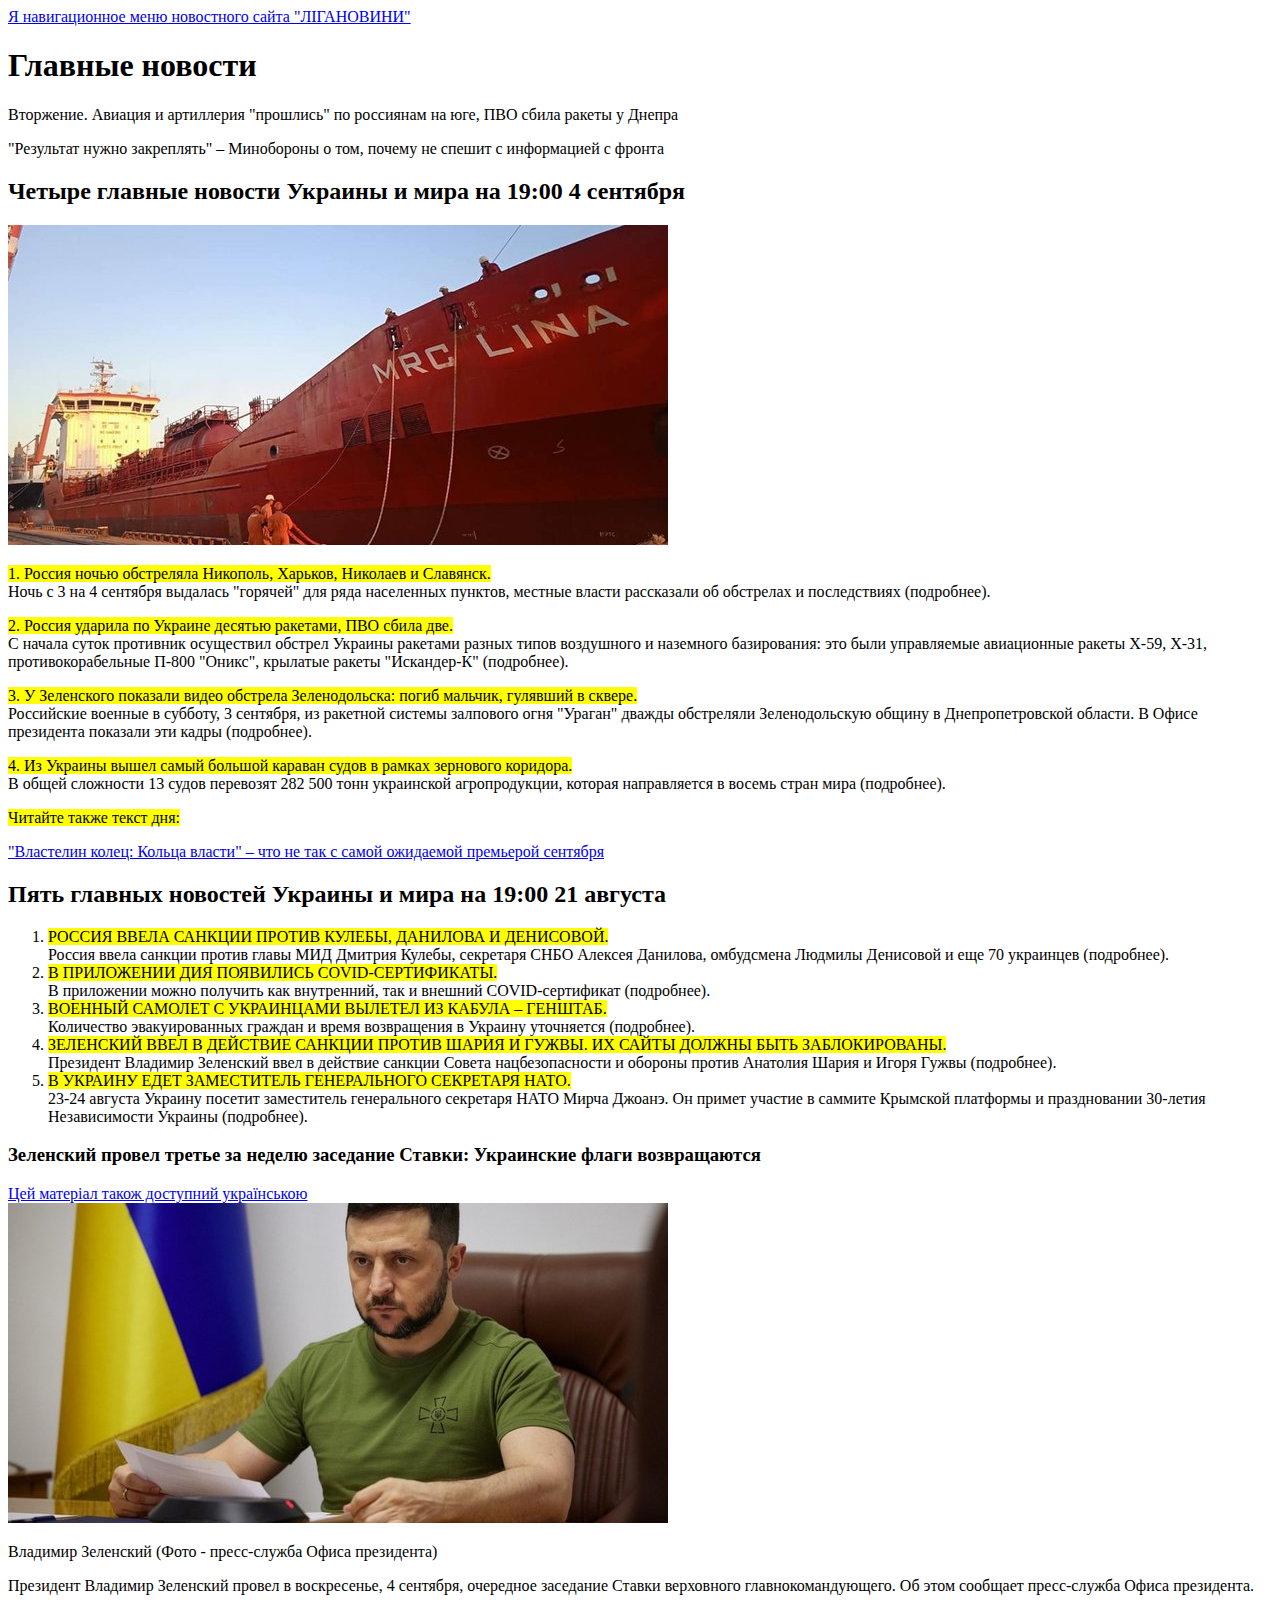
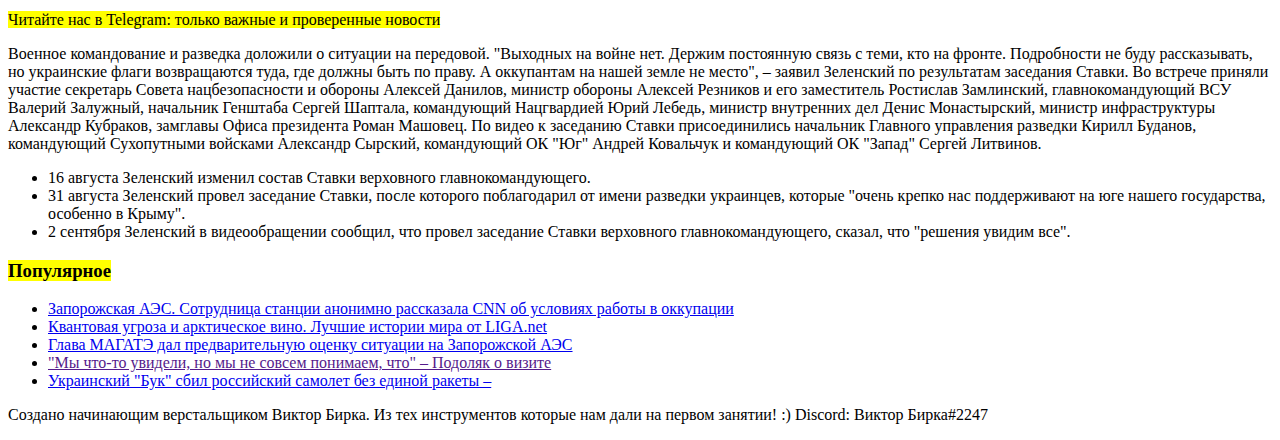
<file: Lesson_2/index.html>
<!DOCTYPE html>
<html lang="en">

<head>
	<meta charset="UTF-8">
	<meta http-equiv="X-UA-Compatible" content="IE=edge">
	<meta name="viewport" content="width=device-width, initial-scale=1.0">
	<title>Lesson 2</title>
</head>

<body>
	<header>
		<a target="_blank" href="https://news.liga.net/">Я навигационное меню новостного сайта "ЛIГАНОВИНИ"</a>
	</header>
	<main>
		<h1>Главные новости</h1>
		<p>
			Вторжение. Авиация и артиллерия "прошлись" по россиянам на юге, ПВО сбила ракеты у Днепра
		</p>
		<p>
			"Результат нужно закреплять" – Минобороны о том, почему не спешит с информацией с фронта
		</p>
		<h2>
			Четыре главные новости Украины и мира на 19:00 4 сентября</h2>
		<img src="img/news1.jpg" alt="Ooops">
		<p>
			<mark>1. Россия ночью обстреляла Никополь, Харьков, Николаев и Славянск.</mark><br>
			Ночь с 3 на 4 сентября выдалась "горячей" для ряда населенных пунктов, местные власти рассказали об обстрелах и
			последствиях (подробнее).
		</p>
		<p>
			<mark>2. Россия ударила по Украине десятью ракетами, ПВО сбила две.</mark><br>
			С начала суток противник осуществил обстрел Украины ракетами разных типов воздушного и наземного базирования:
			это были управляемые авиационные ракеты Х-59, Х-31, противокорабельные П-800 "Оникс", крылатые ракеты
			"Искандер-К" (подробнее).
		</p>
		<p>
			<mark>3. У Зеленского показали видео обстрела Зеленодольска: погиб мальчик, гулявший в сквере.</mark><br>
			Российские военные в субботу, 3 сентября, из ракетной системы залпового огня "Ураган" дважды обстреляли
			Зеленодольскую общину в Днепропетровской области. В Офисе президента показали эти кадры (подробнее).
		</p>
		<p><mark>4. Из Украины вышел самый большой караван судов в рамках зернового коридора.</mark><br>
			В общей сложности 13 судов перевозят 282 500 тонн украинской агропродукции, которая направляется в восемь стран
			мира (подробнее).</p>
		<p><mark>Читайте также текст дня:</mark></p>
		<a target="_blank"
			href="https://life.liga.net/ru/rozvagy/article/vlastelin-kolets-koltsa-vlasti-chto-ne-tak-s-samoy-ojidaemoy-premeroy-sentyabrya">"Властелин
			колец: Кольца власти" – что не так с самой ожидаемой премьерой сентября</a>
		<h2>Пять главных новостей Украины и мира на 19:00 21 августа</h2>
		<ol>
			<li><mark>РОССИЯ ВВЕЛА САНКЦИИ ПРОТИВ КУЛЕБЫ, ДАНИЛОВА И ДЕНИСОВОЙ.</mark><br>
				Россия ввела санкции против главы МИД Дмитрия
				Кулебы, секретаря СНБО Алексея Данилова, омбудсмена Людмилы Денисовой и еще 70 украинцев (подробнее).</li>
			<li><mark>В ПРИЛОЖЕНИИ ДИЯ ПОЯВИЛИСЬ COVID-СЕРТИФИКАТЫ.</mark><br> В приложении можно получить как внутренний,
				так и внешний
				COVID-сертификат (подробнее).</li>
			<li><mark>ВОЕННЫЙ САМОЛЕТ С УКРАИНЦАМИ ВЫЛЕТЕЛ ИЗ КАБУЛА – ГЕНШТАБ.</mark><br> Количество эвакуированных
				граждан и время
				возвращения в Украину уточняется (подробнее).</li>
			<li><mark>ЗЕЛЕНСКИЙ ВВЕЛ В ДЕЙСТВИЕ САНКЦИИ ПРОТИВ ШАРИЯ И ГУЖВЫ. ИХ САЙТЫ ДОЛЖНЫ БЫТЬ
					ЗАБЛОКИРОВАНЫ.</mark><br> Президент
				Владимир Зеленский ввел в действие санкции Совета нацбезопасности и обороны против Анатолия Шария и Игоря
				Гужвы (подробнее).</li>
			<li><mark>В УКРАИНУ ЕДЕТ ЗАМЕСТИТЕЛЬ ГЕНЕРАЛЬНОГО СЕКРЕТАРЯ НАТО.</mark><br> 23-24 августа Украину посетит
				заместитель
				генерального секретаря НАТО Мирча Джоанэ. Он примет участие в саммите Крымской платформы и праздновании
				30-летия Независимости Украины (подробнее).</li>
		</ol>

		<h3>Зеленский провел третье за неделю заседание Ставки: Украинские флаги возвращаются</h3>
		<a target="_blank"
			href="https://news.liga.net/ua/politics/news/zelenskiy-provel-trete-za-nedelyu-zasedanie-stavki-ukrainskie-flagi-vozvraschayutsya">Цей
			матеріал також доступний українською</a><br>
		<img src="img/news2.jpg" alt="Ooops">
		<p>Владимир Зеленский (Фото - пресс-служба Офиса президента)</p>
		<p>Президент Владимир Зеленский провел в воскресенье, 4 сентября, очередное заседание Ставки верховного
			главнокомандующего. Об этом сообщает пресс-служба Офиса президента.</p>
		<mark>Читайте нас в Telegram: только важные и проверенные новости</mark>
		<p>Военное командование и разведка доложили о ситуации на передовой.
			"Выходных на войне нет. Держим постоянную связь с теми, кто на фронте. Подробности не буду рассказывать, но
			украинские флаги возвращаются туда, где должны быть по праву. А оккупантам на нашей земле не место", – заявил
			Зеленский по результатам заседания Ставки.
			Во встрече приняли участие секретарь Совета нацбезопасности и обороны Алексей Данилов, министр обороны Алексей
			Резников и его заместитель Ростислав Замлинский, главнокомандующий ВСУ Валерий Залужный, начальник Генштаба
			Сергей Шаптала, командующий Нацгвардией Юрий Лебедь, министр внутренних дел Денис Монастырский, министр
			инфраструктуры Александр Кубраков, замглавы Офиса президента Роман Машовец.
			По видео к заседанию Ставки присоединились начальник Главного управления разведки Кирилл Буданов, командующий
			Сухопутными войсками Александр Сырский, командующий ОК "Юг" Андрей Ковальчук и командующий ОК "Запад" Сергей
			Литвинов.</p>
		<ul>
			<li>16 августа Зеленский изменил состав Ставки верховного главнокомандующего.</li>
			<li>31 августа Зеленский провел заседание Ставки, после которого поблагодарил от имени разведки украинцев,
				которые "очень крепко нас поддерживают на юге нашего государства, особенно в Крыму".</li>
			<li>2 сентября Зеленский в видеообращении сообщил, что провел заседание Ставки верховного главнокомандующего,
				сказал, что "решения увидим все".</li>
		</ul>
		<h3><mark>Популярное</mark></h3>
		<ul>
			<li> <a target="_blank"
					href="https://news.liga.net/politics/news/zaporojskaya-aes-sotrudnitsa-stantsii-anonimno-rasskazala-cnn-ob-usloviyah-raboty-v-okkupatsii">Запорожская
					АЭС. Сотрудница станции анонимно рассказала CNN об условиях работы в оккупации </a></li>
			<li> <a target="_blank"
					href="https://news.liga.net/politics/news/liganet-zapustila-novyy-servis-dlya-podpischikov-perevod-luchshih-istoriy-planety-za-nedelyu">Квантовая
					угроза и арктическое вино. Лучшие истории мира от LIGA.net</a></li>
			<li> <a target="_blank"
					href="https://news.liga.net/politics/news/glava-magate-dal-predvaritelnuyu-otsenku-situatsii-na-zaporojskoy-aes">Глава
					МАГАТЭ дал предварительную оценку ситуации на Запорожской АЭС</a></li>
			<li> <a target="_blank" href="" Мы что-то увидели, но мы не совсем понимаем, что" – Подоляк о визите МАГАТЭ на
					АЭС">"Мы что-то увидели, но мы не совсем понимаем, что" – Подоляк о визите</a></li>
			<li> <a target="_blank"
					href="https://news.liga.net/politics/news/ukrainskiy-buk-sbil-rossiyskiy-samolet-bez-edinoy-rakety-minoborony">Украинский
					"Бук" сбил российский самолет без единой ракеты –</a></li>
		</ul>
	</main>
	<footer>
		<p> Создано начинающим верстальщиком Виктор Бирка. Из тех инструментов которые нам дали на первом занятии! :)
			Discord: Виктор Бирка#2247</p>
	</footer>
</body>

</html>
</file>
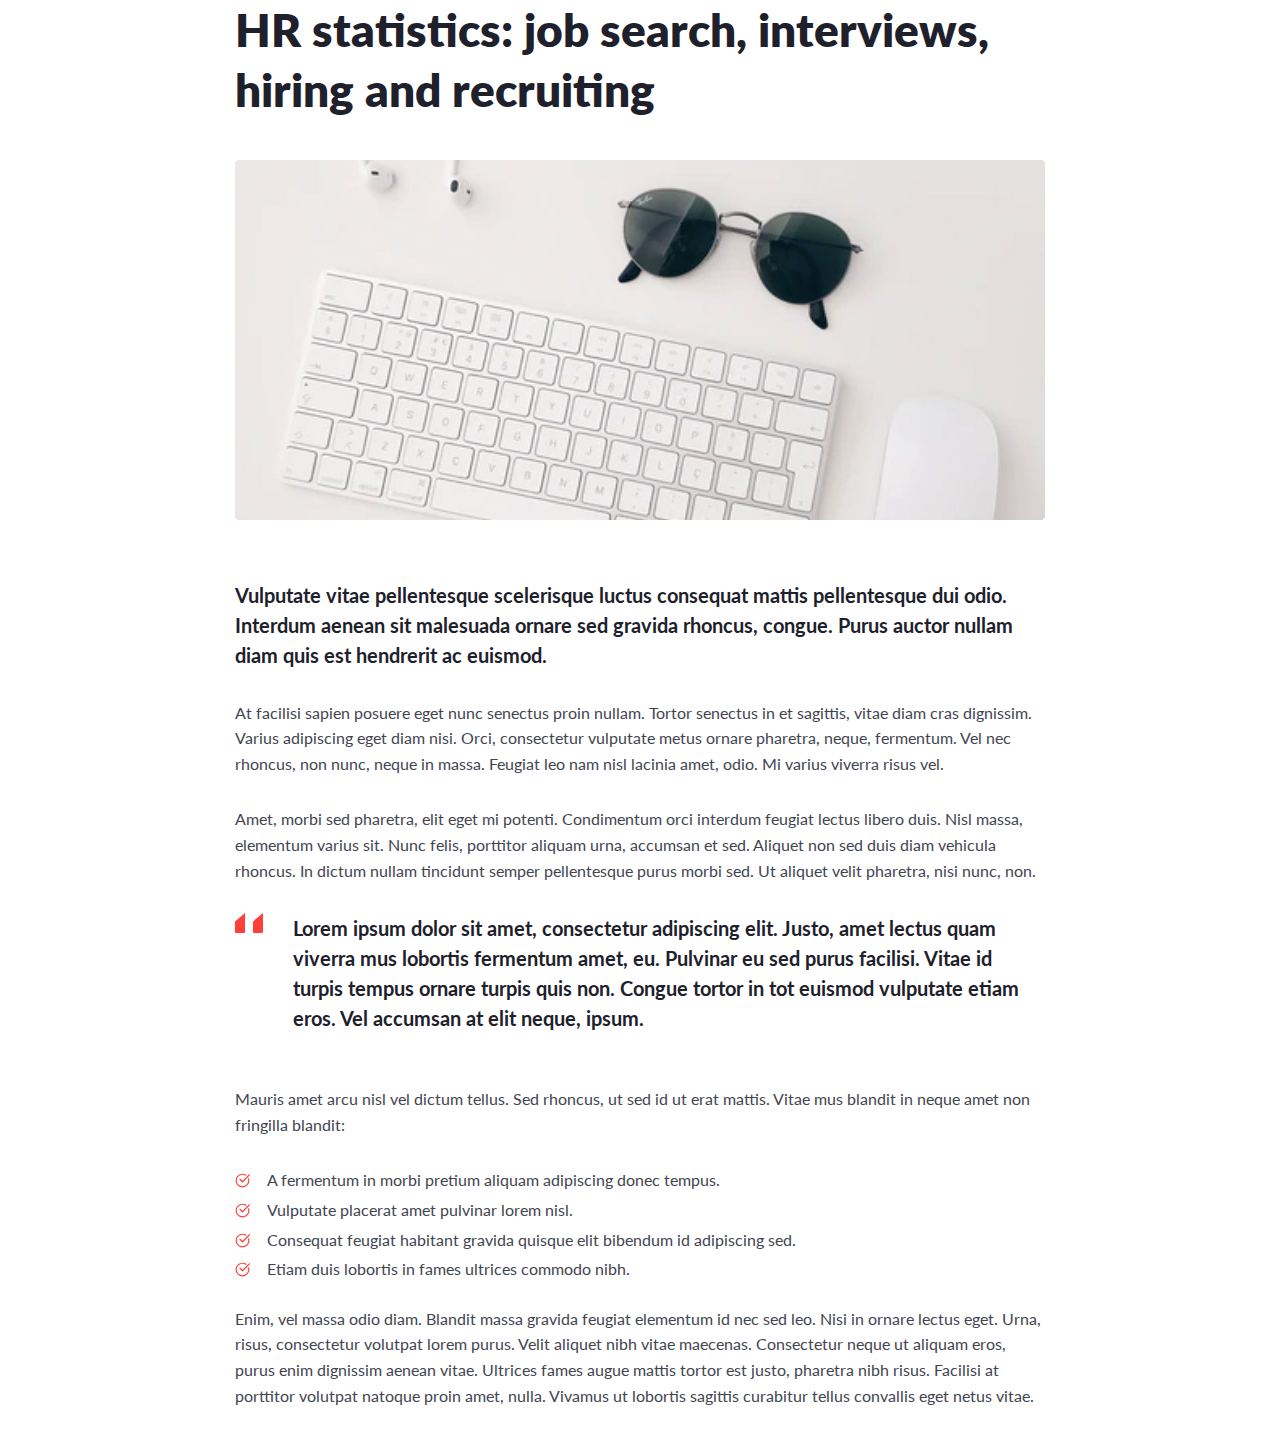
<file: Lesson_6/index.html>
<!DOCTYPE html>
<html lang="ru">

<head>
	<meta charset="UTF-8">
	<meta http-equiv="X-UA-Compatible" content="IE=edge">
	<meta name="viewport" content="width=device-width, initial-scale=1.0">
	<link rel="stylesheet" href="css/normalize.css">
	<link rel="stylesheet" href="css/style.css">
	<title>Lesson_6</title>

</head>

<body>
	<header></header>
	<main>
		<div class="container-text">
			<h1 class="title">HR statistics: job search, interviews, hiring and recruiting</h1>
			<img src="img/image.jpg" alt="content">

			<div class="text">
				<p>Vulputate vitae pellentesque scelerisque luctus consequat mattis pellentesque dui odio. Interdum aenean
					sit malesuada ornare sed gravida rhoncus, congue. Purus auctor nullam diam quis est hendrerit ac euismod.
				</p>
			</div>

			<div class="text-01">
				<p>At facilisi sapien posuere eget nunc senectus proin nullam. Tortor senectus in et sagittis, vitae diam
					cras dignissim. Varius adipiscing eget diam nisi. Orci, consectetur vulputate metus ornare pharetra,
					neque, fermentum. Vel nec rhoncus, non nunc, neque in massa. Feugiat leo nam nisl lacinia amet, odio. Mi
					varius viverra risus vel.</p>
				<p>Amet, morbi sed pharetra, elit eget mi potenti. Condimentum orci interdum feugiat lectus libero duis.
					Nisl massa, elementum varius sit. Nunc felis, porttitor aliquam urna, accumsan et sed. Aliquet non sed
					duis diam vehicula rhoncus. In dictum nullam tincidunt semper pellentesque purus morbi sed. Ut aliquet
					velit pharetra, nisi nunc, non.</p>
			</div>

			<div class="text-backgraund">
				<p>Lorem ipsum dolor sit amet, consectetur adipiscing elit. Justo, amet lectus quam viverra mus lobortis
					fermentum amet, eu. Pulvinar eu sed purus facilisi. Vitae id turpis tempus ornare turpis quis non. Congue
					tortor in tot euismod vulputate etiam eros. Vel accumsan at elit neque, ipsum.</p>
			</div>
			<div class="text-01">
				<p>Mauris amet arcu nisl vel dictum tellus. Sed rhoncus, ut sed id ut erat mattis. Vitae mus blandit in
					neque
					amet non fringilla blandit:</p>
			</div>

			<div class="text-01 text-list">
				<ul>
					<li>A fermentum in morbi pretium aliquam adipiscing donec tempus.</li>
					<li>Vulputate placerat amet pulvinar lorem nisl.</li>
					<li>Consequat feugiat habitant gravida quisque elit bibendum id adipiscing sed.</li>
					<li>Etiam duis lobortis in fames ultrices commodo nibh.</li>
				</ul>
			</div>
			<div class="text-01">
				<p>Enim, vel massa odio diam. Blandit massa gravida feugiat elementum id nec sed leo. Nisi in ornare lectus
					eget. Urna, risus, consectetur volutpat lorem purus. Velit aliquet nibh vitae maecenas. Consectetur neque
					ut
					aliquam eros, purus enim dignissim aenean vitae. Ultrices fames augue mattis tortor est justo, pharetra
					nibh
					risus. Facilisi at porttitor volutpat natoque proin amet, nulla. Vivamus ut lobortis sagittis curabitur
					tellus convallis eget netus vitae.</p>
			</div>
		</div>
	</main>
	<footer></footer>

</body>

</html>
</file>
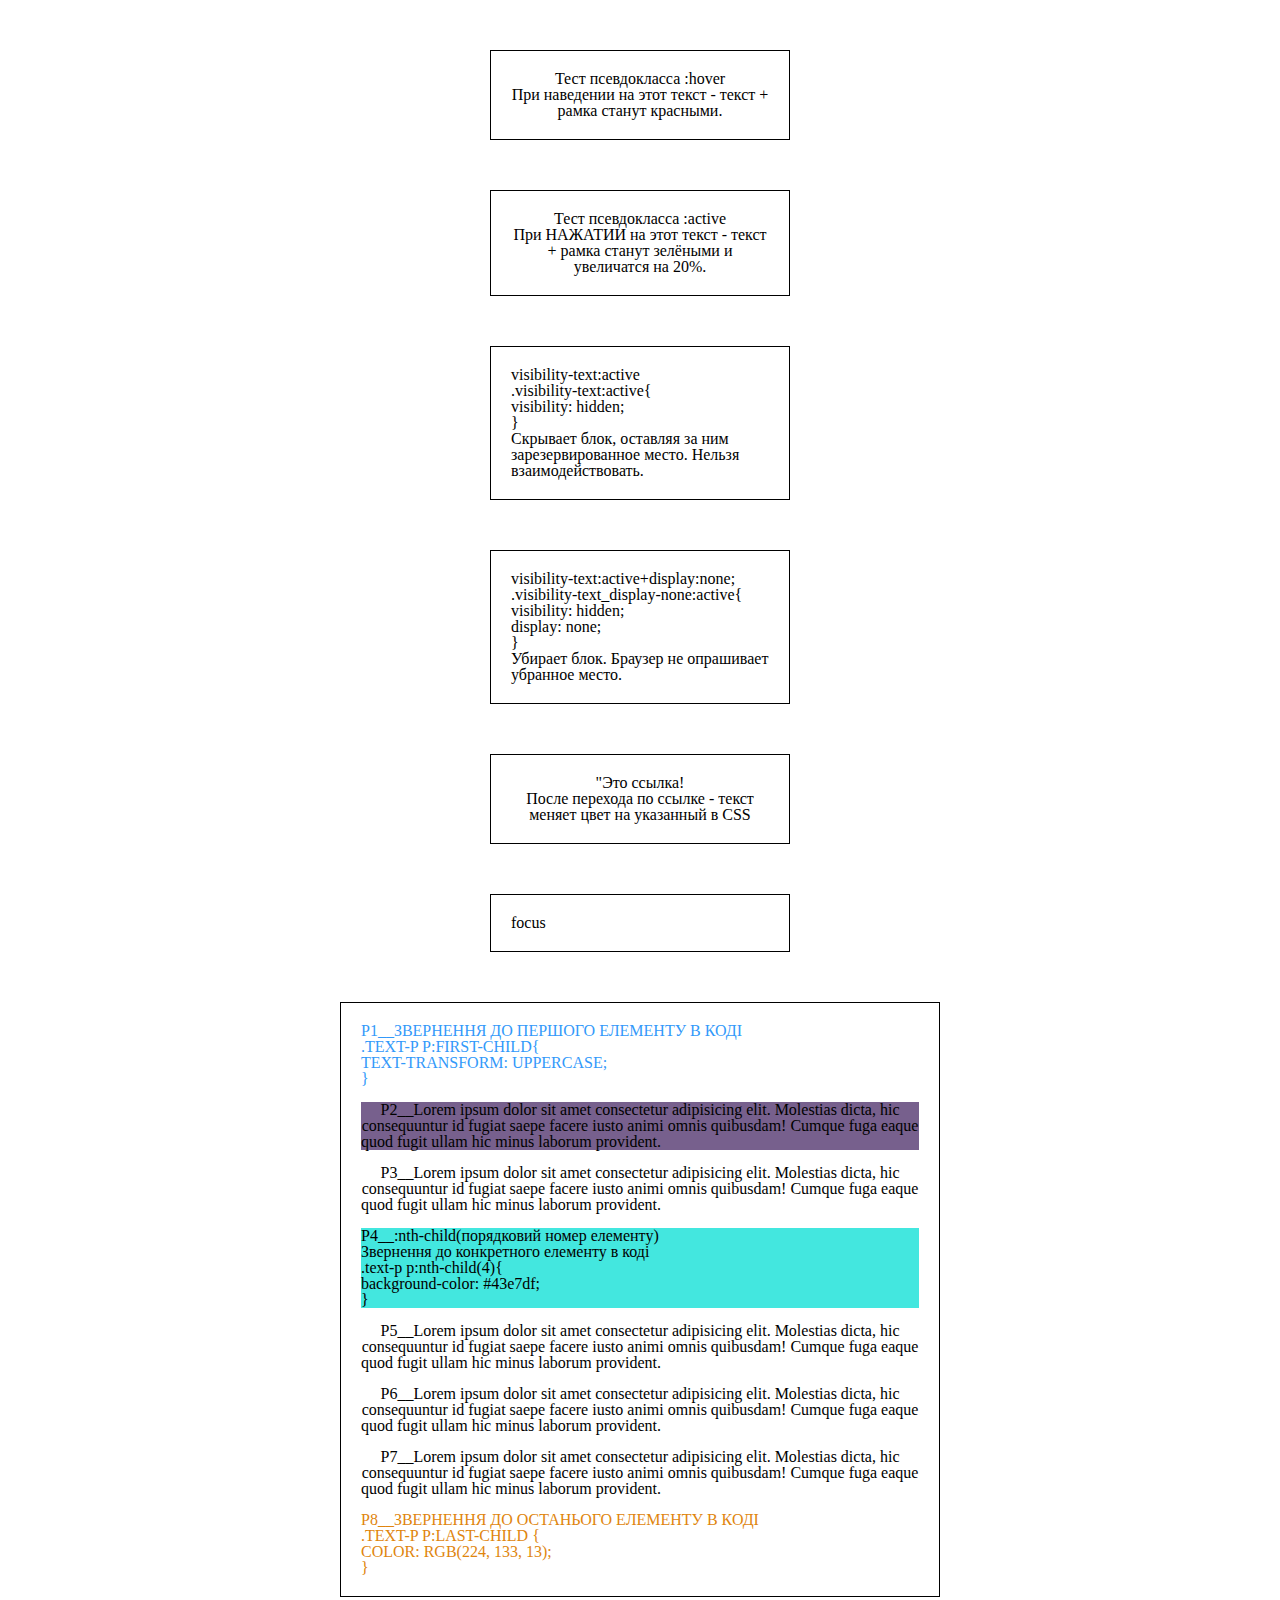
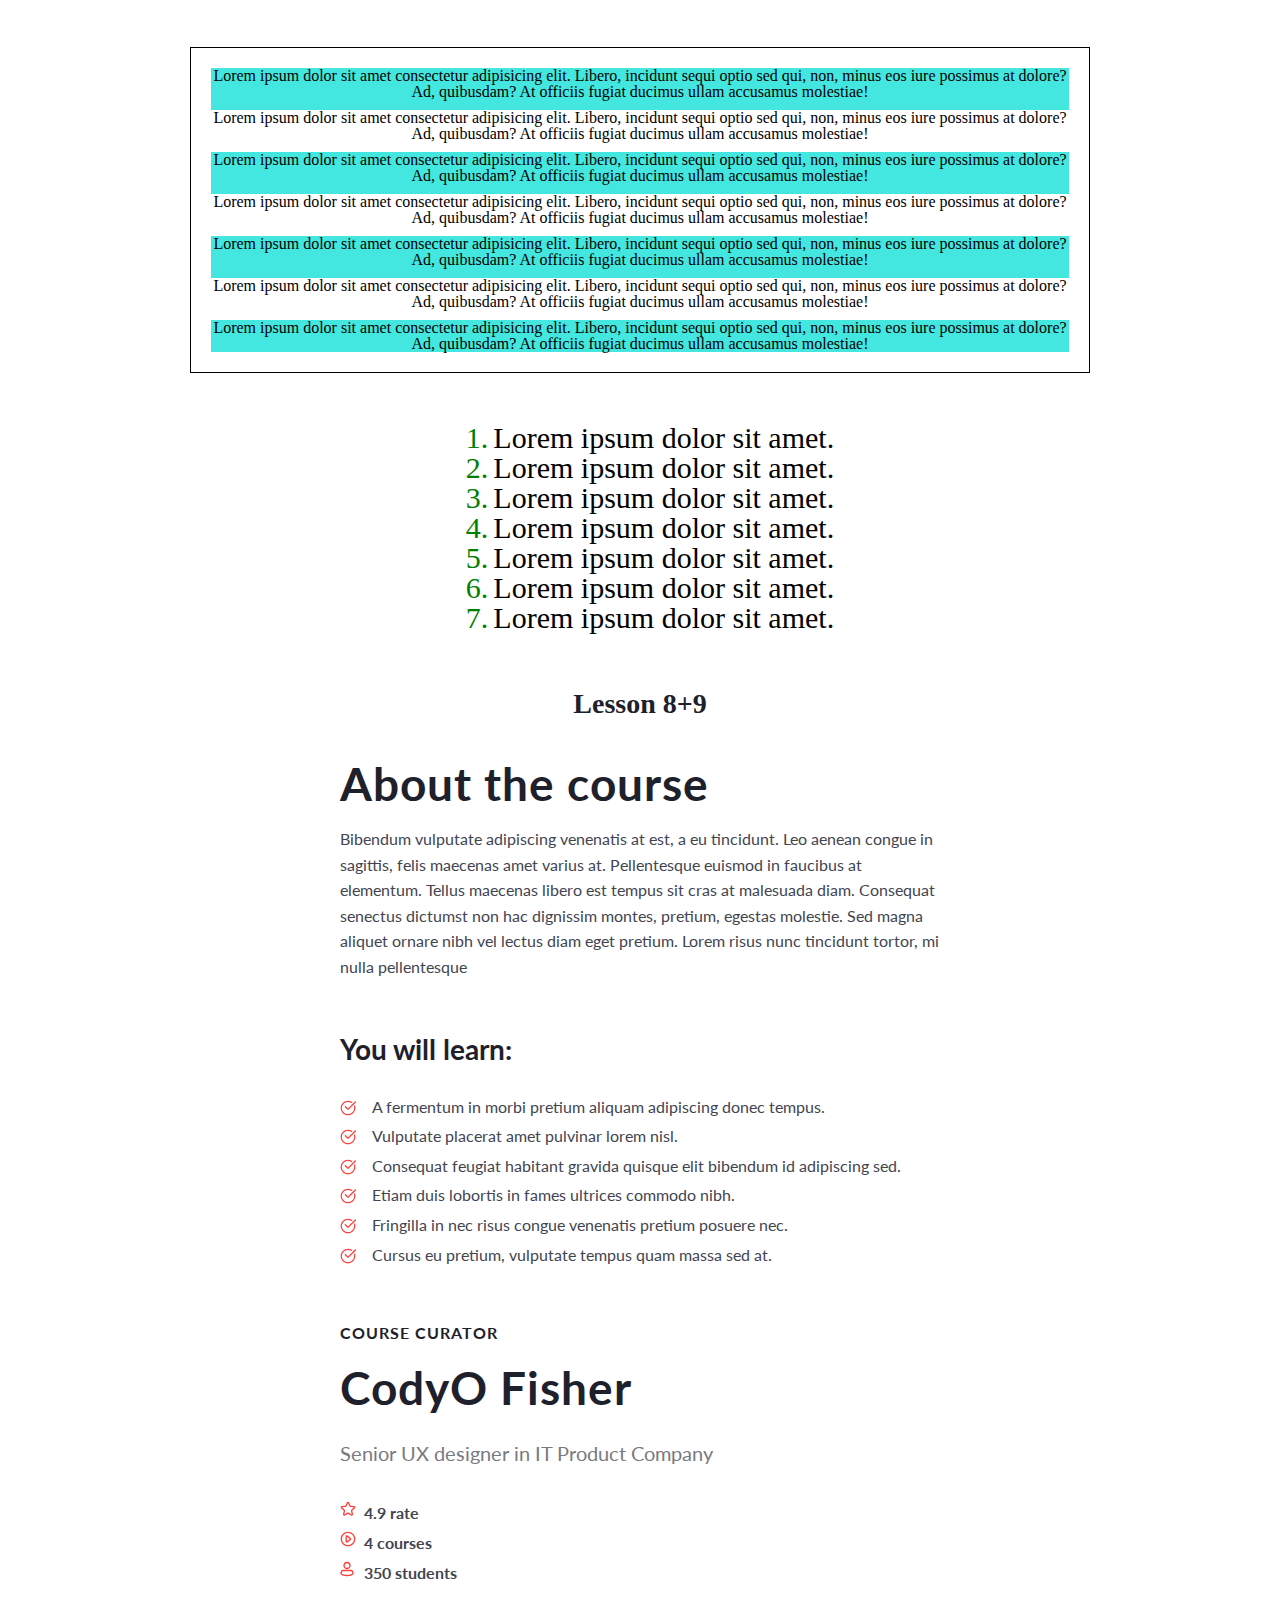
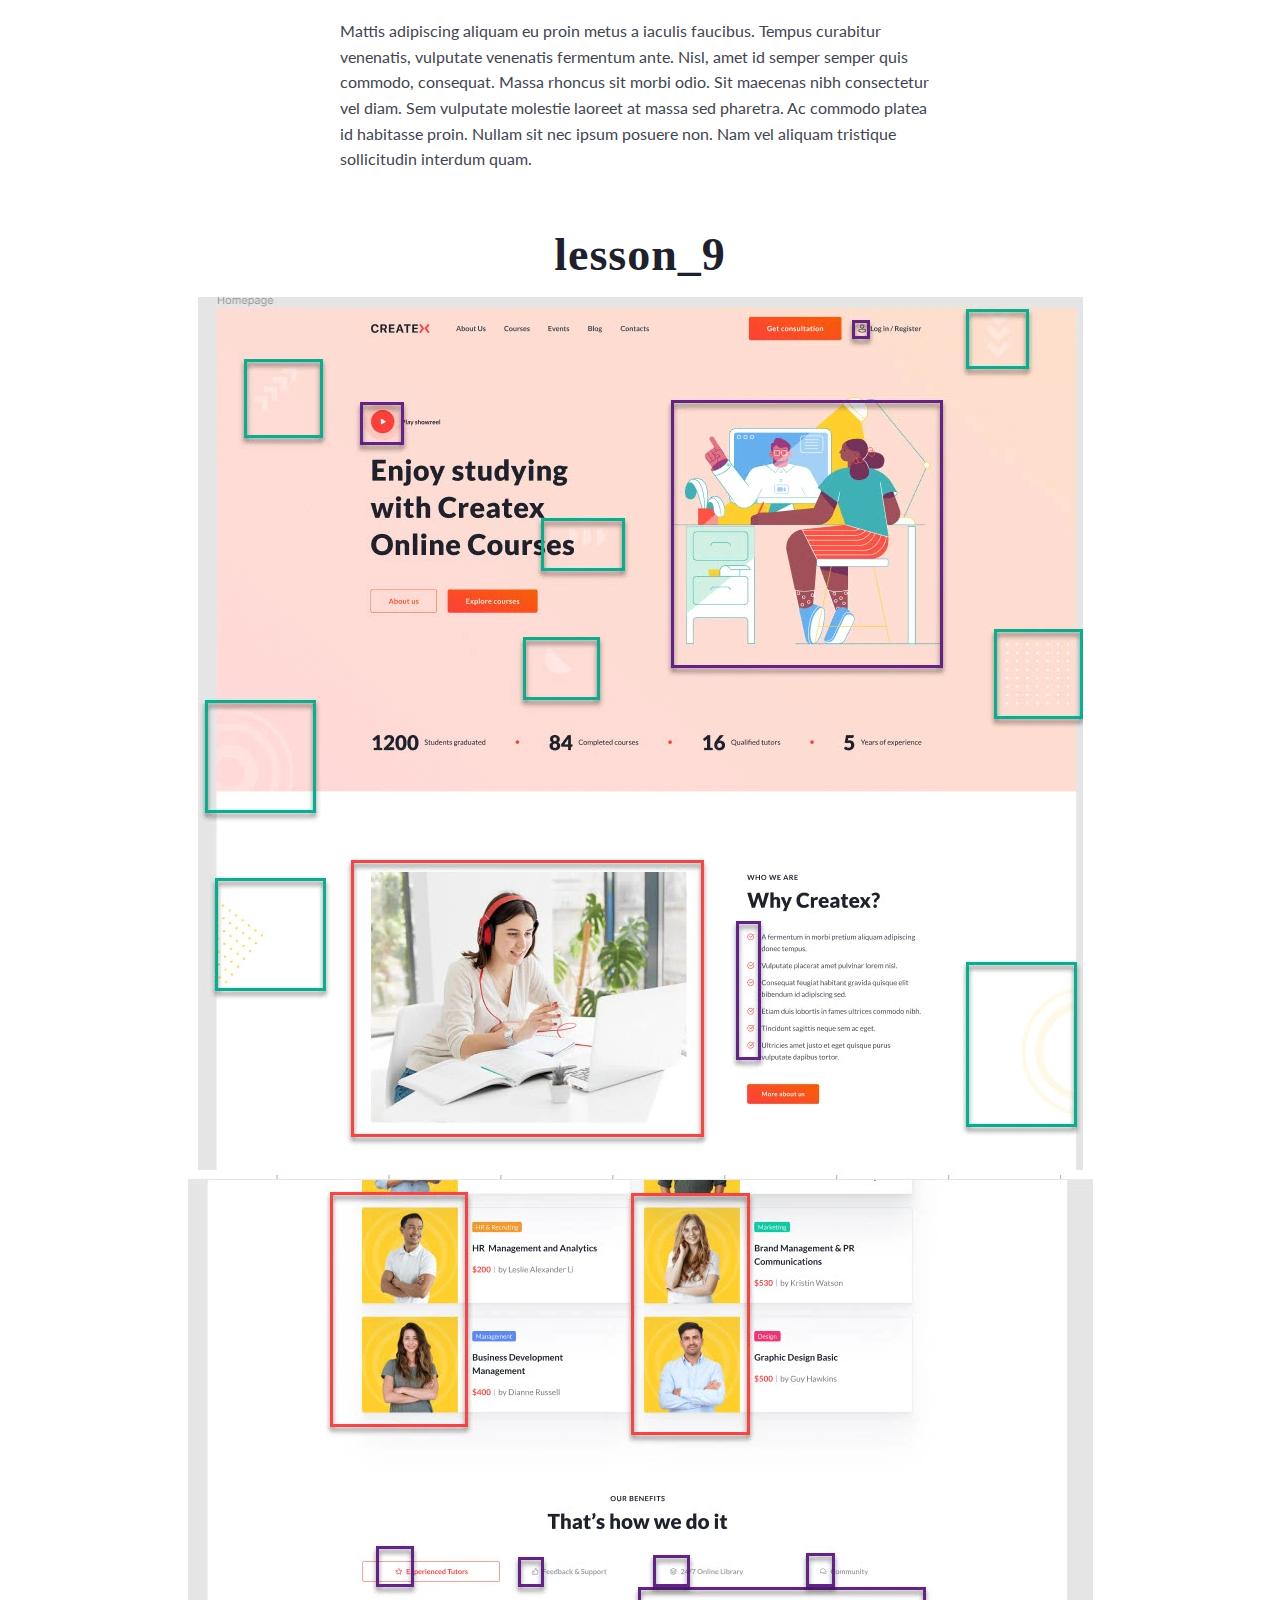
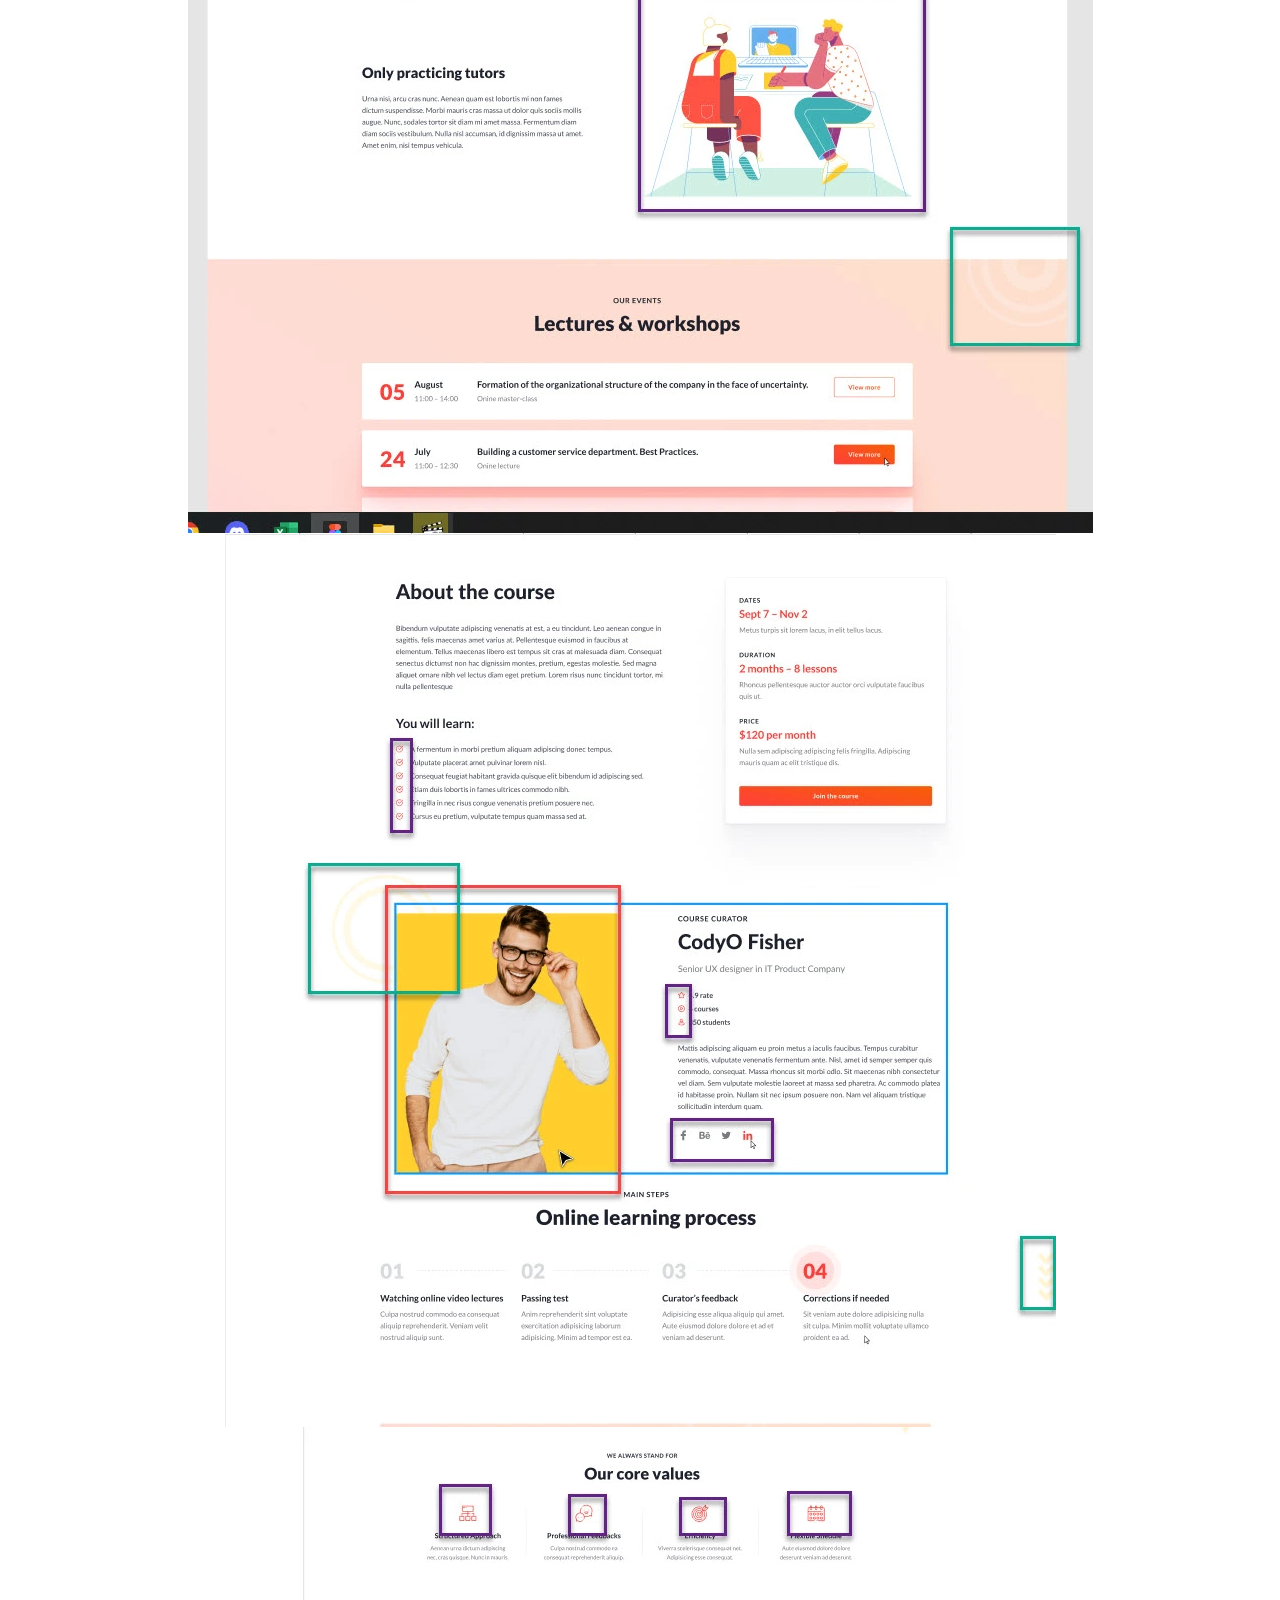
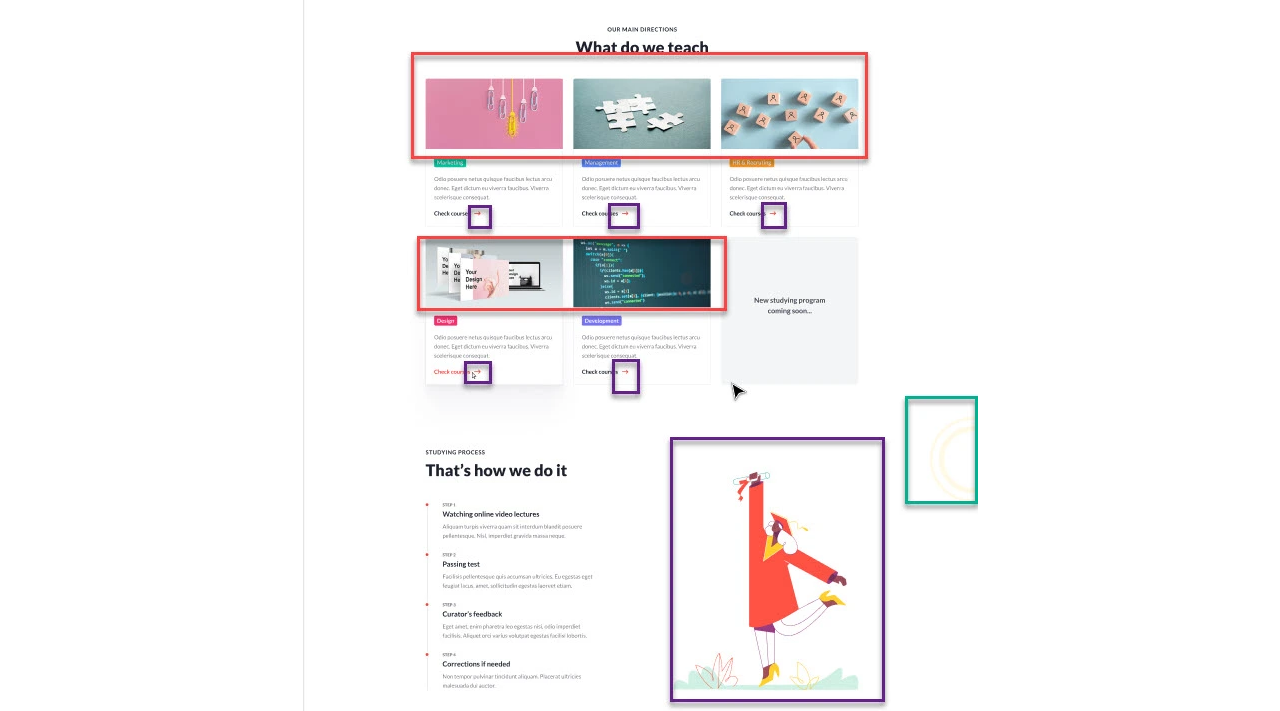
<file: Lesson_8/index.html>
<!DOCTYPE html>
<html lang="zxx">

<head>
	<meta charset="UTF-8">
	<meta http-equiv="X-UA-Compatible" content="IE=edge">
	<meta name="viewport" content="width=device-width, initial-scale=1.0">
	<link rel="stylesheet" href="css/normalize.css">
	<link rel="stylesheet" href="css/style.css">
	<title>Lesson_8</title>
</head>

<body>
	<header></header>
	<main>
		<div class="container">
			<div class="container-test-hover">
				<div class=" text hover-text">
					Тест псевдокласса :hover<br>
					При наведении на этот текст - текст + рамка станут красными.
				</div>
				<div class="text active-text">
					Тест псевдокласса :active<br>
					При НАЖАТИИ на этот текст - текст + рамка станут зелёными и увеличатся на 20%.
				</div>
				<div class="text visibility-text">
					<div class="text_main">visibility-text:active</div>
					<div class="text_main">
						.visibility-text:active{<br>
						visibility: hidden;<br>
						}<br>
						Скрывает блок, оставляя за ним зарезервированное место. Нельзя взаимодействовать.
					</div>
				</div>
				<div class="text visibility-text_display-none">
					<div class="text_main">visibility-text:active+display:none;</div>
					<div class="text_main">
						.visibility-text_display-none:active{<br>
						visibility: hidden;<br>
						display: none;<br>
						}<br>
						Убирает блок. Браузер не опрашивает убранное место.
					</div>
				</div>
				<div class="text text_main-01">
					<a href="#">"Это ссылка!<br>
						После перехода по ссылке - текст меняет цвет на указанный в CSS</a>
				</div>
				<div class="text focus-text">
					<div class="text_main"><a href="#text-target">focus</a></div>
					<div id="text-target" class="text_main text-target">
						Lorem ipsum dolor sit amet consectetur adipisicing elit. Expedita vero quia
						eveniet quas
						quidem
						adipisci minus quaerat sint. Aperiam perspiciatis explicabo id suscipit praesentium? Iusto ipsa
						sequi
						inventore facilis nulla!
					</div>
				</div>
				<div class="text text-p">
					<p>P1__Звернення до першого елементу в коді <br>
						.text-p p:first-child{<br>
						text-transform: uppercase;<br>
						}<br>
					</p>
					<p>P2__Lorem ipsum dolor sit amet consectetur adipisicing elit. Molestias dicta, hic consequuntur id
						fugiat saepe facere iusto animi omnis quibusdam! Cumque fuga eaque quod fugit ullam hic minus
						laborum provident.</p>
					<p>P3__Lorem ipsum dolor sit amet consectetur adipisicing elit. Molestias dicta, hic consequuntur id
						fugiat saepe facere iusto animi omnis quibusdam! Cumque fuga eaque quod fugit ullam hic minus
						laborum provident.</p>
					<p>P4__:nth-child(порядковий номер елементу)<br>
						Звернення до конкретного елементу в коді<br>
						.text-p p:nth-child(4){<br>
						background-color: #43e7df;<br>
						}</p>
					<p>P5__Lorem ipsum dolor sit amet consectetur adipisicing elit. Molestias dicta, hic consequuntur id
						fugiat saepe facere iusto animi omnis quibusdam! Cumque fuga eaque quod fugit ullam hic minus
						laborum provident.</p>
					<p>P6__Lorem ipsum dolor sit amet consectetur adipisicing elit. Molestias dicta, hic consequuntur id
						fugiat saepe facere iusto animi omnis quibusdam! Cumque fuga eaque quod fugit ullam hic minus
						laborum provident.</p>
					<p>P7__Lorem ipsum dolor sit amet consectetur adipisicing elit. Molestias dicta, hic consequuntur id
						fugiat saepe facere iusto animi omnis quibusdam! Cumque fuga eaque quod fugit ullam hic minus
						laborum provident.</p>
					<p>P8__Звернення до останього елементу в коді<br>
						.text-p p:last-child {<br>
						color: rgb(224, 133, 13);<br>
						}</p>
				</div>
				<div class="text text-p-01">
					<p>Lorem ipsum dolor sit amet consectetur adipisicing elit. Libero, incidunt sequi optio sed qui, non,
						minus eos iure possimus at dolore? Ad, quibusdam? At officiis fugiat ducimus ullam accusamus
						molestiae!</p>
					<p>Lorem ipsum dolor sit amet consectetur adipisicing elit. Libero, incidunt sequi optio sed qui, non,
						minus eos iure possimus at dolore? Ad, quibusdam? At officiis fugiat ducimus ullam accusamus
						molestiae!</p>
					<p>Lorem ipsum dolor sit amet consectetur adipisicing elit. Libero, incidunt sequi optio sed qui, non,
						minus eos iure possimus at dolore? Ad, quibusdam? At officiis fugiat ducimus ullam accusamus
						molestiae!</p>
					<p>Lorem ipsum dolor sit amet consectetur adipisicing elit. Libero, incidunt sequi optio sed qui, non,
						minus eos iure possimus at dolore? Ad, quibusdam? At officiis fugiat ducimus ullam accusamus
						molestiae!</p>
					<p>Lorem ipsum dolor sit amet consectetur adipisicing elit. Libero, incidunt sequi optio sed qui, non,
						minus eos iure possimus at dolore? Ad, quibusdam? At officiis fugiat ducimus ullam accusamus
						molestiae!</p>
					<p>Lorem ipsum dolor sit amet consectetur adipisicing elit. Libero, incidunt sequi optio sed qui, non,
						minus eos iure possimus at dolore? Ad, quibusdam? At officiis fugiat ducimus ullam accusamus
						molestiae!</p>
					<p>Lorem ipsum dolor sit amet consectetur adipisicing elit. Libero, incidunt sequi optio sed qui, non,
						minus eos iure possimus at dolore? Ad, quibusdam? At officiis fugiat ducimus ullam accusamus
						molestiae!</p>
				</div>
				<div class="list">
					<ol>
						<li>Lorem ipsum dolor sit amet.</li>
						<li>Lorem ipsum dolor sit amet.</li>
						<li>Lorem ipsum dolor sit amet.</li>
						<li>Lorem ipsum dolor sit amet.</li>
						<li>Lorem ipsum dolor sit amet.</li>
						<li>Lorem ipsum dolor sit amet.</li>
						<li>Lorem ipsum dolor sit amet.</li>
					</ol>
				</div>
			</div>
		</div>

		<div class="lesson_0">
			<h3>Lesson 8+9</h3>

			<!-- Шаблон для вставок картинок
<picture>
	<source srcset="#" type="image/webp">
	<img src="#" alt="">
</picture> -->
			<div class="wriper">
				<h2>About the course</h2>
				<div class="lesson-text">
					<p>Bibendum vulputate adipiscing venenatis at est, a eu tincidunt. Leo aenean congue in sagittis,
						felis maecenas amet varius at. Pellentesque euismod in faucibus at elementum. Tellus maecenas
						libero est tempus sit cras at malesuada diam. Consequat senectus dictumst non hac dignissim
						montes, pretium, egestas molestie. Sed magna aliquet ornare nibh vel lectus diam eget pretium.
						Lorem risus nunc tincidunt tortor, mi nulla pellentesque</p>
				</div>
				<h3>You will learn:</h3>
				<div class="list">
					<ul>
						<li>A fermentum in morbi pretium aliquam adipiscing donec tempus.</li>
						<li>Vulputate placerat amet pulvinar lorem nisl.</li>
						<li>Consequat feugiat habitant gravida quisque elit bibendum id adipiscing sed.</li>
						<li>Etiam duis lobortis in fames ultrices commodo nibh.</li>
						<li>Fringilla in nec risus congue venenatis pretium posuere nec.</li>
						<li>Cursus eu pretium, vulputate tempus quam massa sed at.</li>
					</ul>
				</div>
				<h4>Course curator</h4>
				<h2 class="title-2">CodyO Fisher</h2>
				<div class="lesson-text-1">
					<p>Senior UX designer in IT Product Company</p>
				</div>
				<div class="list-2">
					<ul>
						<li>4.9 rate</li>
						<li>4 courses</li>
						<li>350 students</li>
					</ul>
					<div class="lesson-text">
						<p>Mattis adipiscing aliquam eu proin metus a iaculis faucibus. Tempus curabitur venenatis,
							vulputate venenatis fermentum ante. Nisl, amet id semper semper quis commodo, consequat.
							Massa rhoncus sit morbi odio. Sit maecenas nibh consectetur vel diam. Sem vulputate molestie
							laoreet at massa sed pharetra. Ac commodo platea id habitasse proin. Nullam sit nec ipsum
							posuere non. Nam vel aliquam tristique sollicitudin interdum quam. </p>
					</div>
				</div>
			</div>
			<div class="lesson-9">
				<h2>lesson_9</h2>
				<div class="img">
					<picture>
						<source srcset="img/2022-10-06_1-08-46.webp" type="image/webp">
						<img src="img/2022-10-06_1-08-46.jpg" alt="">
					</picture>
					<picture>
						<source srcset="img/2022-10-06_1-10-54.webp" type="image/webp">
						<img src="img/2022-10-06_1-10-54.jpg" alt="image">
					</picture>
					<picture>
						<source srcset="img/2022-10-06_1-12-13.webp" type="image/webp">
						<img src="img/2022-10-06_1-12-13.jpg" alt="image">
					</picture>
					<picture>
						<source srcset="img/2022-10-06_1-13-27.webp" type="image/webp">
						<img src="img/2022-10-06_1-13-27.jpg" alt="image">
					</picture>
				</div>
			</div>
		</div>
	</main>
	<footer></footer>

</body>

</html>
</file>
<file: Lesson_6/css/style.css>
@font-face {
	font-family: "Lato";
	src: url("../fonts/Lato/Lato-Regular.woff2") format("woff2"), url("../fonts/Lato/Lato-Regular.woff") format("woff");
	font-display: swap;
	font-weight: 400;
	font-style: normal;
}
@font-face {
	font-family: "Lato";
	src: url("../fonts/Lato/Lato-Bold.woff2") format("woff2"), url("../fonts/Lato/Lato-Bold.woff") format("woff");
	font-display: swap;
	font-weight: 700;
	font-style: normal;
}

@font-face {
	font-family: "Lato";
	src: url("../fonts/Lato/Lato-Black.woff2") format("woff2"), url("../fonts/Lato/Lato-Black.woff") format("woff");
	font-display: swap;
	font-weight: 900;
	font-style: normal;
}
body{
	font-family: "Lato";
	}
p{
	margin-bottom: 30px;
}
.container-text {
max-width: 810px;
margin: 0 auto;
}

.title {
	font-weight: 900;
	font-size: 46px;
	line-height: 59.8px;
	color: #1E212C;
	margin-bottom: 40px;
}
img{
	max-width: 810px;
	margin-bottom: 60px;
	width: 100%;
}
.text {
	font-weight: 700;
	font-size: 20px;
	line-height: 150%;
	color: #1E212C;
	margin-bottom: 24px;
}
.text-01{
	font-size: 16px;
	line-height: 25.6px;
	color: #424551;
}
.text-backgraund {
	background: url("../img/icons/braces.svg") 0 0 no-repeat;
	padding-left: 58px;
	font-weight: 700;
	font-size: 20px;
	line-height: 150%;
	color: #1E212C;
	margin-bottom: 53px;
}
.text-list ul {
	margin-bottom: 24px;
}
.text-list li {
	padding-left: 32px;
	background: url('../img/icons/Vector.svg') 0 6px / 15px no-repeat;
	margin-bottom: 4px;
	min-height: 15px;
	color: #424551;
}
</file>
<file: Lesson_8/css/style.css>
@font-face {
	font-family: "Lato";
	src: url("../fonts/Lato/Lato-Regular.woff2") format("woff2"), url("../fonts/Lato/Lato-Regular.woff") format("woff");
	font-display: swap;
	font-weight: 400;
	font-style: normal;
}
@font-face {
	font-family: "Lato";
	src: url("../fonts/Lato/Lato-Bold.woff2") format("woff2"), url("../fonts/Lato/Lato-Bold.woff") format("woff");
	font-display: swap;
	font-weight: 700;
	font-style: normal;
}

@font-face {
	font-family: "Lato";
	src: url("../fonts/Lato/Lato-Black.woff2") format("woff2"), url("../fonts/Lato/Lato-Black.woff") format("woff");
	font-display: swap;
	font-weight: 900;
	font-style: normal;
}
body{
	text-align: center;
}
.text{
	margin: 0 auto;
	margin-top: 50px;
	padding: 20px;
	border: 1px solid black;
	max-width: 300px;
}
.hover-text:hover{
	color: red;
	border: 1px solid red;
}
.active-text:hover{
	cursor: pointer;
	background-color: rgb(236, 223, 223);
}
	.active-text:active{
	color: green;
	border: 1px solid green;
	transform: scale(1.2);
	transition: 0.5s;
			}
	.text_main{
		text-align: left;
		/* margin-bottom: 30px; */
	}
	.visibility-text:hover{
	cursor: pointer;
	background-color: rgb(236, 223, 223);
	}
	.visibility-text:active{
		visibility: hidden;
	}
	.visibility-text_display-none:hover{
		cursor: pointer;
		background-color: rgb(236, 223, 223);
	}
	.visibility-text_display-none:active{
		visibility: hidden;
		display: none;
	}
	a:hover{
		text-decoration: underline;
	}
	a:visited{
		color: rgb(44, 236, 60);
	}
		.link:focus{
		outline: 1px solid red;
	}
	.text-target{
		display: none;
	}
	.text-target:target{
		display: block;
	}
	.text-p{
		max-width: 600px;
		text-align-last: left;
	}
	.text-p p:not(:last-child){
		margin-bottom: 15px;
	}
	.text-p p:first-child{
		text-transform: uppercase;
	}
		.text-p p:first-of-type {
		color: rgb(50, 153, 250);
	}
	.text-p p:last-child {
		color: rgb(224, 133, 13);
	}
	.text-p p:last-of-type {
		text-transform: uppercase;
	}
	.text-p p:nth-child(2){
		background-color: #77608d;
	}
	.text-p p:nth-child(4){
		background-color: #43e7df;
	}
	.text-p-01{
		max-width: 900px;
		margin-bottom: 50px;
	}
	.text-p-01 p:not(:last-child){
	padding-bottom: 10px;
	}
	.text-p-01 p:nth-child(odd){
		background-color: #43e7df;
	}
	ol{
		margin-left: 20px;
		margin-bottom: 50px;
		counter-reset: item;
		font-size: 30px;
	}
	ol li::before{
		counter-increment: item;
		content: counter(item) ". ";
		display: inline-block;
		margin-right: 5px;
		color: green;
	}
	h3{
		font-size: 30px;
		font-weight: 600;
	}
	.wriper {
		max-width: 600px;
		font-family: 'Lato';
		font-style: normal;
		font-weight: 400;
		font-size: 16px;
		line-height: 160%;
		margin: 0 auto;
		text-align: left;
		color: #424551;
	}
	h2{
		font-weight: 900;
		font-size: 46px;
		line-height: 130%;
		color: #1E212C;
		margin-bottom: 40px;
	}
	.lesson-text {
		line-height: 25.6px;
		margin-bottom: 48px;
	}
	h3{
		font-weight: 700;
		font-size: 28px;
		line-height: 150%;
		color: #1E212C;
		margin-bottom: 24px;
	}
	.list {
	}
	.list ul{
		margin-bottom: 50px;
	}
	.list	ul li{
				margin-bottom: 4px;
				padding-left: 32px;
				background: url('../img/icons/Vector.svg')  no-repeat 0 6px / 16px;
				min-height: 16px; 
				display: inline-block;
			}
			h4{
				font-weight: 700;
				line-height: 150%;
				color: #1E212C;
				letter-spacing: 1px;
				text-transform: uppercase;
				margin-bottom: 8px;
			}
h2{
	font-weight: 700;
	line-height: 150%;	
	color: #1E212C;
	letter-spacing: 1px;
	margin-bottom: 8px;

}	
.title-2{
	margin-bottom: 16px; 
}		
	.lesson-text-1 {
		font-size: 20px;
		line-height: 150%;
		color: #787A80;
		margin-bottom: 32px;
	}
	.list-2 {
	}
	.list-2 ul{
		margin-bottom: 32px;
		font-weight: 700;
		line-height: 26px;
	}
	.list-2 ul li{
		margin-bottom: 4px;
	}
	.list-2 ul li:nth-child(1)::before{
				background: url('../img/icons/Star.svg')   0 0px no-repeat; 
				content: "";
				display: inline-block;
				width: 16px;
				height: 16px;
				min-height: 18px;
				padding-left: 24px;
			}
			.list-2 ul li:nth-child(2)::before{
				background: url('../img/icons/Vector1.svg')  0 0px no-repeat; 
				content: "";
				display: inline-block;
				width: 16px;
				height: 16px;
				min-height: 18px; 
				padding-left: 24px;
			}
			.list-2 ul li:nth-child(3)::before{
				background: url('../img/icons/Vector2.svg')   0 0px no-repeat; 
				content: "";
				display: inline-block;
				width: 16px;
				height: 16px;
				min-height: 18px; 
				padding-left: 24px; 
				}
				.lesson-9 img{
					display: block;
					margin: 0 auto;
				}
</file>
